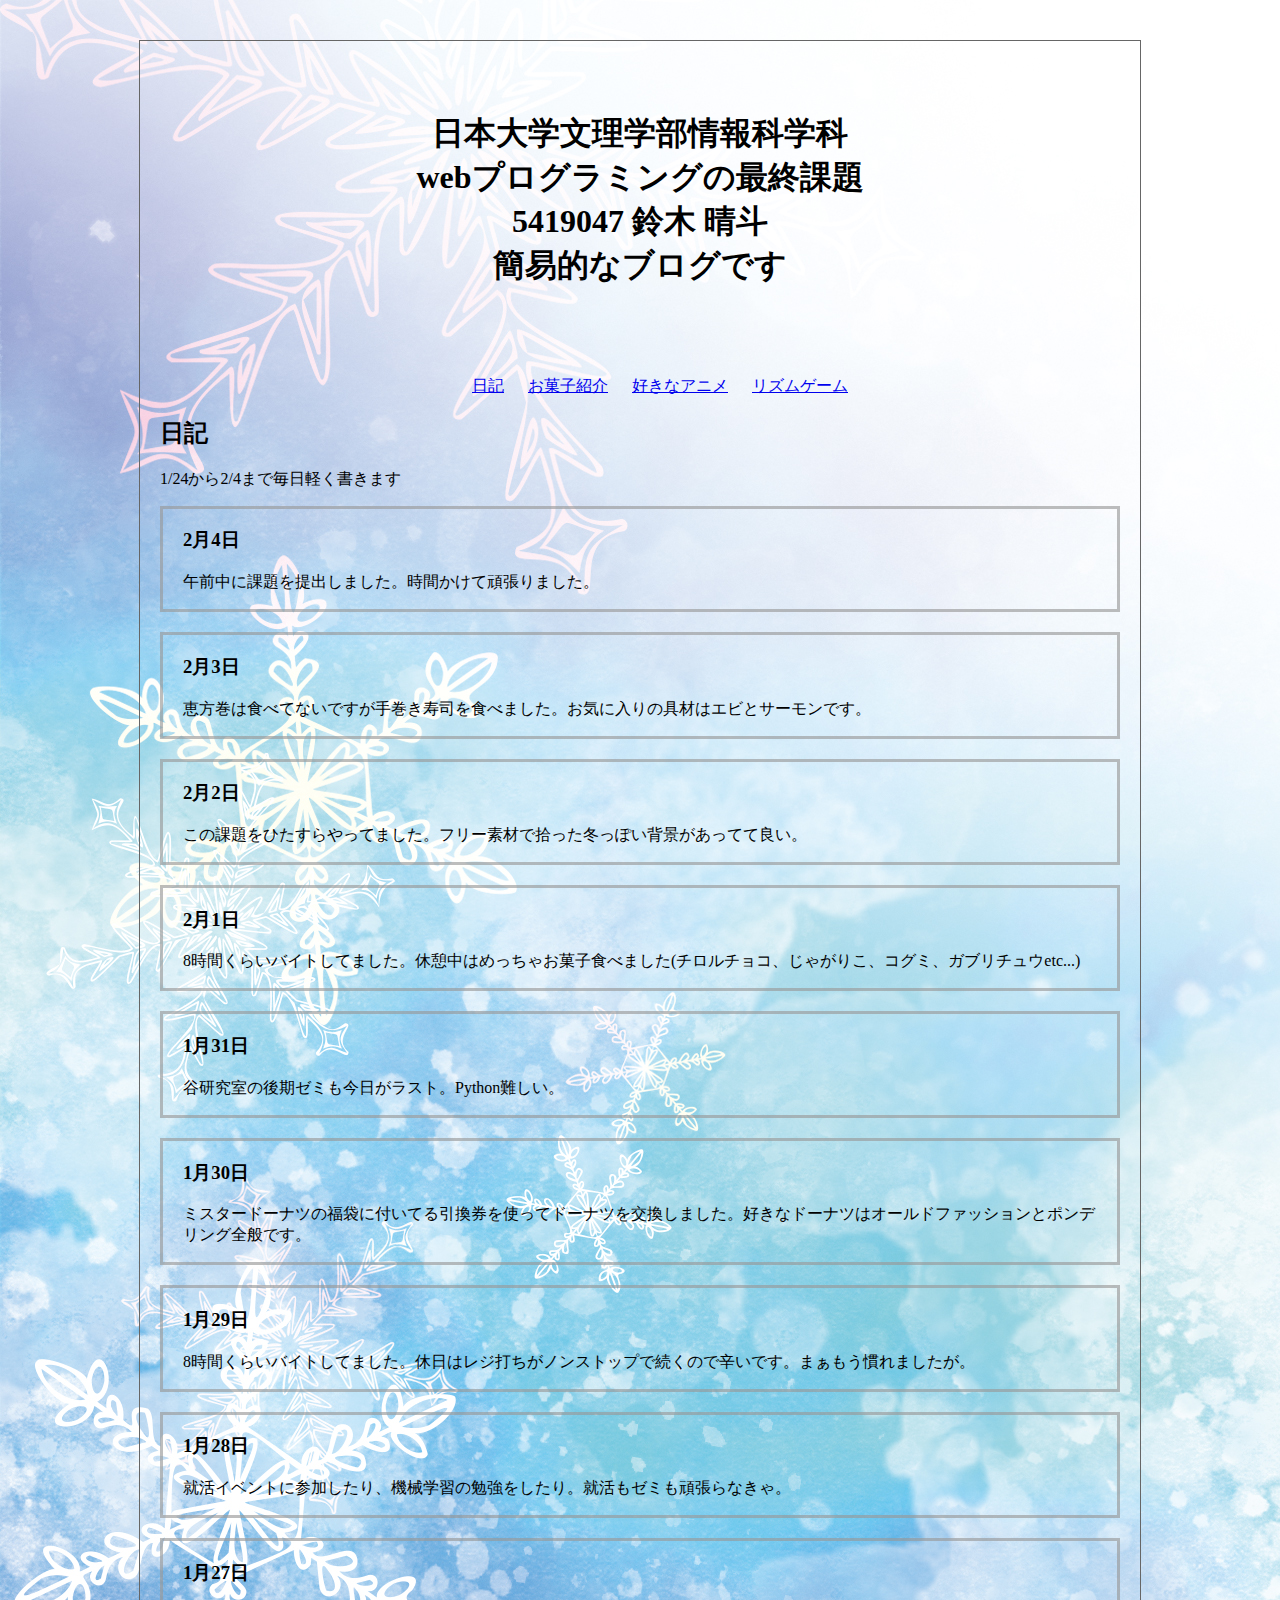
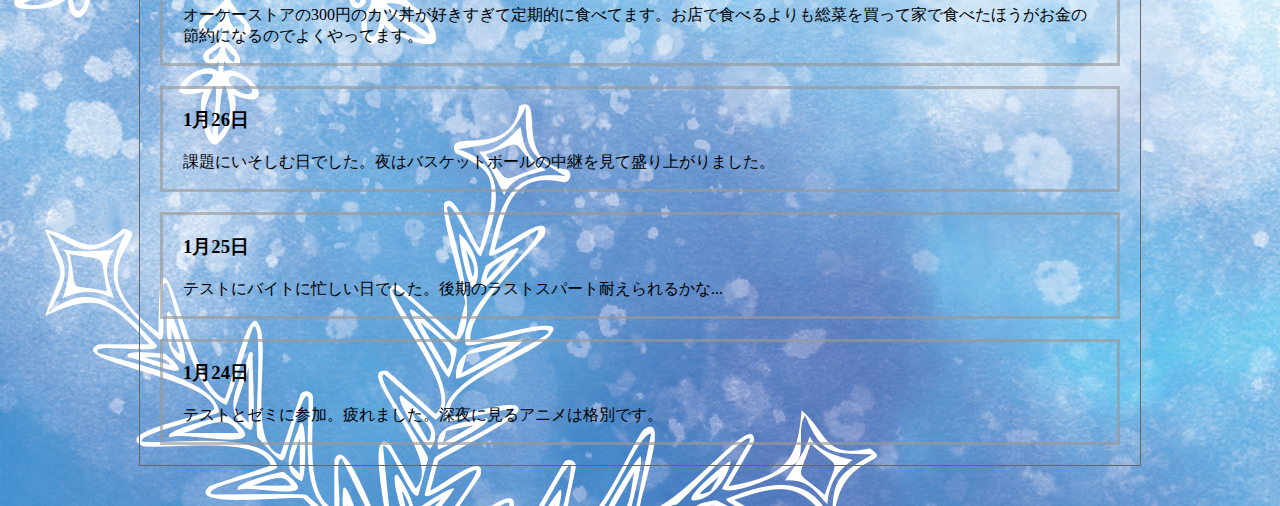
<file: index.html>
<!DOCTYPE html>
<html>
    <head>
        <meta charset="utf-8">
        <title>
            My Blog
        </title>
        <link href="styles/style.css" rel="stylesheet" type="text/css">
        <link href='http://fonts.googleapis.com/css?family=Open+Sans' rel='stylesheet' type='text/css'>
    </head>

<body>
    <div class="pagebody">
    <div class="header">
        <h1>
            日本大学文理学部情報科学科<br>
            webプログラミングの最終課題<br>
            5419047 鈴木 晴斗<br>
            簡易的なブログです
        </h1>
    </div>
            <div class="nav">
            <ul>
                <li><a href="index.html">日記</a></li>
                <li><a href="okasi.html">お菓子紹介</a></li>
                <li><a href="anime.html">好きなアニメ</a></li>
                <li><a href="song.html">リズムゲーム</a></li>
            </ul>
            </div>

            <div class="section">
            <h2>日記</h2>
                <p>1/24から2/4まで毎日軽く書きます</p>

                <div class="article">
                <h3>2月4日</h3>
                    <p>午前中に課題を提出しました。時間かけて頑張りました。</p>
                </div>

                <div class="article">
                <h3>2月3日</h3>
                    <p>恵方巻は食べてないですが手巻き寿司を食べました。お気に入りの具材はエビとサーモンです。</p>
                </div>

                <div class="article">
                <h3>2月2日</h3>
                    <p>この課題をひたすらやってました。フリー素材で拾った冬っぽい背景があってて良い。</p>
                </div>

                <div class="article">
                <h3>2月1日</h3>
                    <p>8時間くらいバイトしてました。休憩中はめっちゃお菓子食べました(チロルチョコ、じゃがりこ、コグミ、ガブリチュウetc...)</p>
                </div>

                <div class="article">
                <h3>1月31日</h3>
                    <p>谷研究室の後期ゼミも今日がラスト。Python難しい。</p>
                </div>

                <div class="article">
                <h3>1月30日</h3>
                    <p>ミスタードーナツの福袋に付いてる引換券を使ってドーナツを交換しました。好きなドーナツはオールドファッションとポンデリング全般です。</p>
                </div>

                <div class="article">
                <h3>1月29日</h3>
                    <p>8時間くらいバイトしてました。休日はレジ打ちがノンストップで続くので辛いです。まぁもう慣れましたが。</p>
                </div>

                <div class="article">
                <h3>1月28日</h3>
                    <p>就活イベントに参加したり、機械学習の勉強をしたり。就活もゼミも頑張らなきゃ。</p>
                </div>

                <div class="article">
                <h3>1月27日</h3>
                    <p>オーケーストアの300円のカツ丼が好きすぎて定期的に食べてます。お店で食べるよりも総菜を買って家で食べたほうがお金の節約になるのでよくやってます。</p>
                </div>
        
                <div class="article">
                <h3>1月26日</h3>
                    <p>課題にいそしむ日でした。夜はバスケットボールの中継を見て盛り上がりました。</p>
                </div>
        
                <div class="article">
                <h3>1月25日</h3>
                    <p>テストにバイトに忙しい日でした。後期のラストスパート耐えられるかな...</p>
                </div>
        
                <div class="article">
                <h3>1月24日</h3>
                    <p>テストとゼミに参加。疲れました。深夜に見るアニメは格別です。</p>
                </div>

            </div>

    </div>
</body>
</html>
</file>
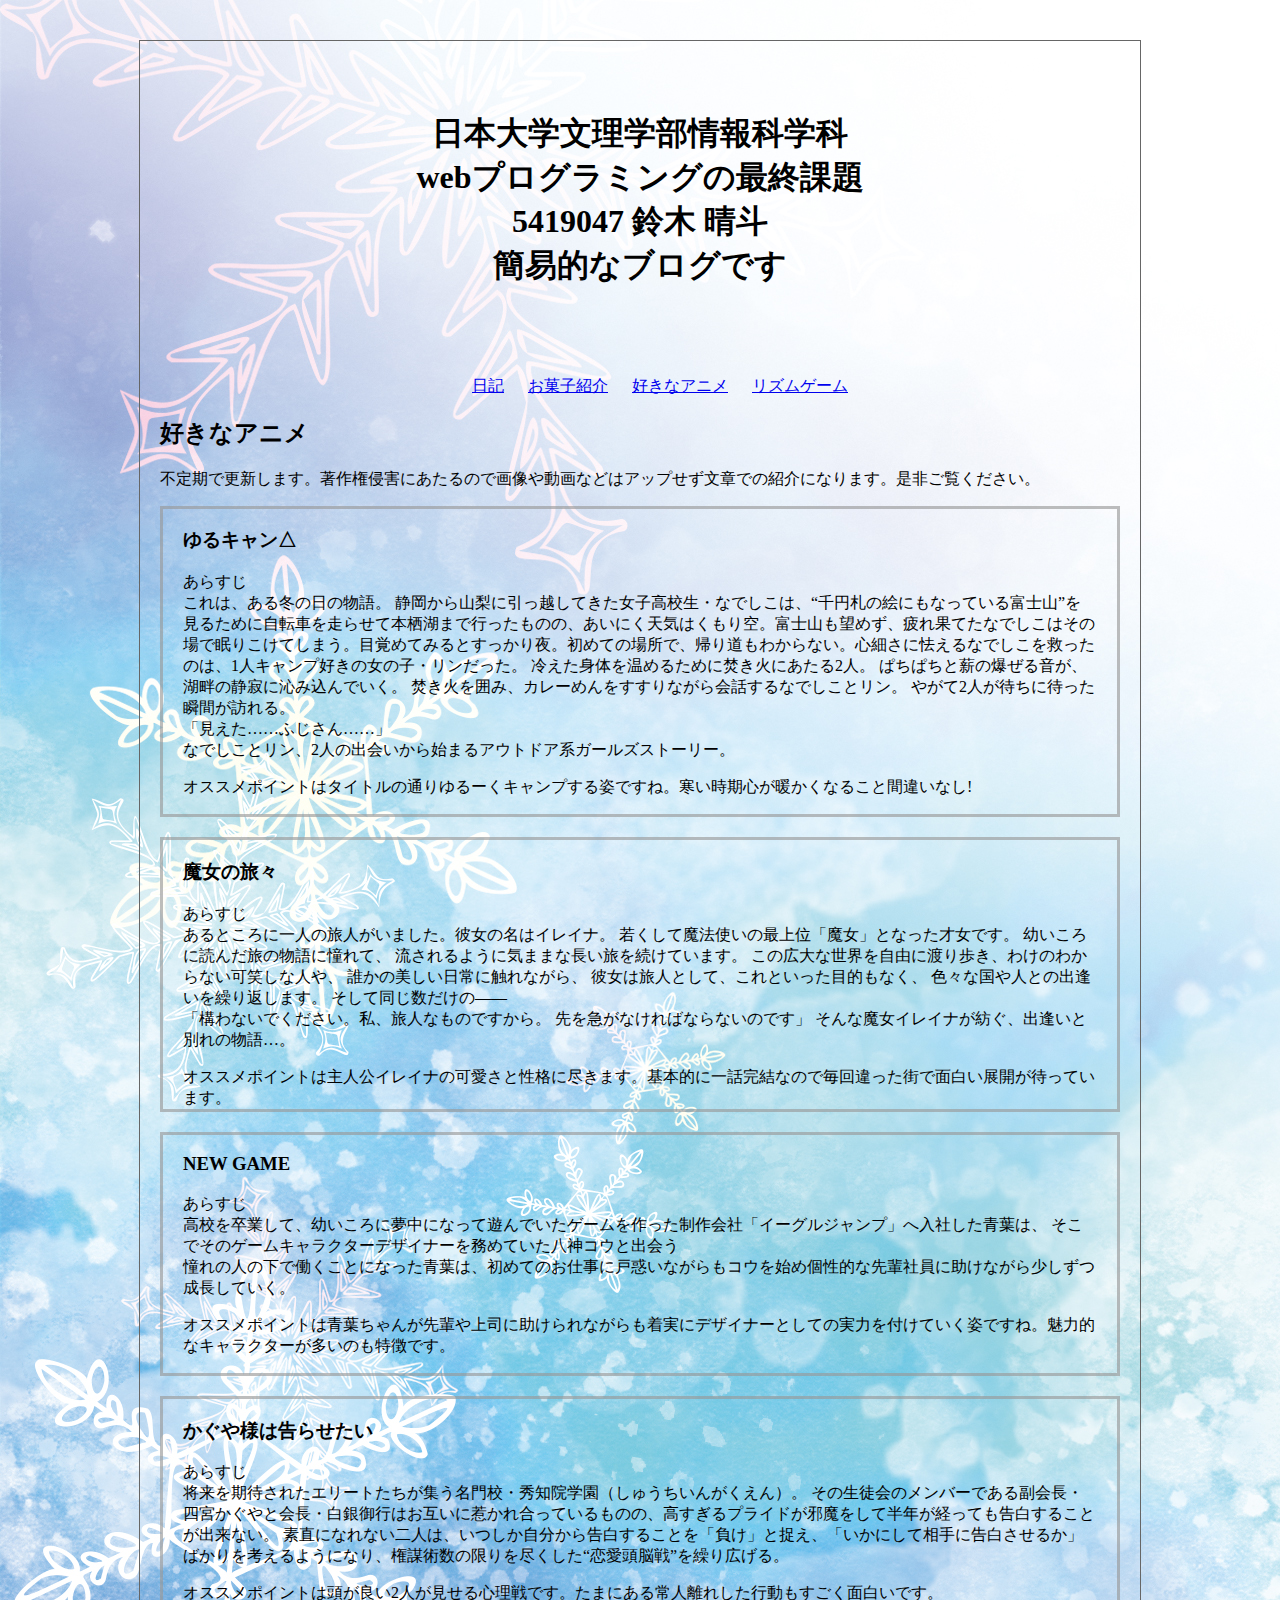
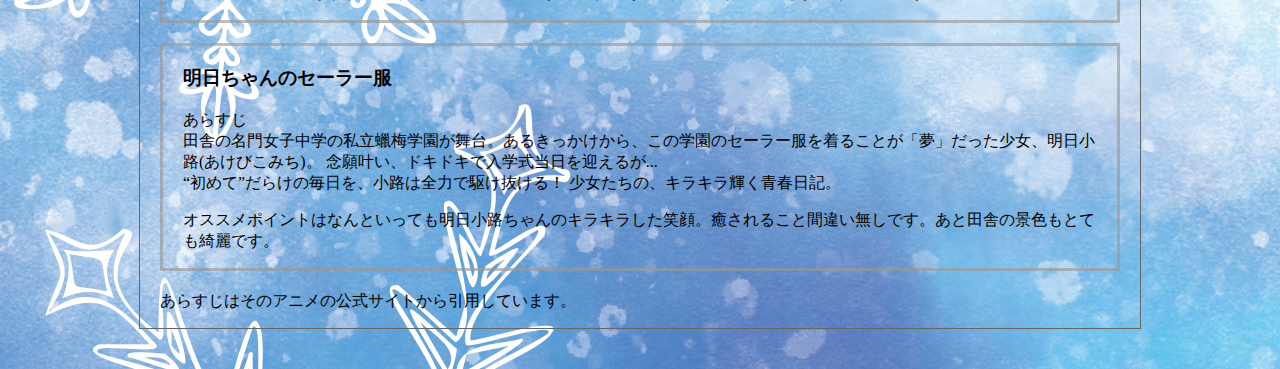
<file: anime.html>
<!DOCTYPE html>
<html>
    <head>
        <meta charset="utf-8">
        <title>
            My Blog
        </title>
        <link href="styles/style.css" rel="stylesheet" type="text/css">
        <link href='http://fonts.googleapis.com/css?family=Open+Sans' rel='stylesheet' type='text/css'>
    </head>

<body>
    <div class="pagebody">
    <div class="header">
        <h1>
            日本大学文理学部情報科学科<br>
            webプログラミングの最終課題<br>
            5419047 鈴木 晴斗<br>
            簡易的なブログです
        </h1>
    </div>
            <div class="nav">
            <ul>
                <li><a href="index.html">日記</a></li>
                <li><a href="okasi.html">お菓子紹介</a></li>
                <li><a href="anime.html">好きなアニメ</a></li>
                <li><a href="song.html">リズムゲーム</a></li>
            </ul>
            </div>

            <div class="section">
            <h2>好きなアニメ</h2>
                <p>不定期で更新します。著作権侵害にあたるので画像や動画などはアップせず文章での紹介になります。是非ご覧ください。</p>
                <div class="article">
                <h3>ゆるキャン△</h3>
                <p>あらすじ<br>
                    これは、ある冬の日の物語。
                    静岡から山梨に引っ越してきた女子高校生・なでしこは、“千円札の絵にもなっている富士山”を見るために自転車を走らせて本栖湖まで行ったものの、あいにく天気はくもり空。富士山も望めず、疲れ果てたなでしこはその場で眠りこけてしまう。目覚めてみるとすっかり夜。初めての場所で、帰り道もわからない。心細さに怯えるなでしこを救ったのは、1人キャンプ好きの女の子・リンだった。
                    冷えた身体を温めるために焚き火にあたる2人。
                    ぱちぱちと薪の爆ぜる音が、湖畔の静寂に沁み込んでいく。
                    焚き火を囲み、カレーめんをすすりながら会話するなでしことリン。
                    やがて2人が待ちに待った瞬間が訪れる。<br>

                    「見えた……ふじさん……」<br>

                    なでしことリン、2人の出会いから始まるアウトドア系ガールズストーリー。</p>
                    <p>オススメポイントはタイトルの通りゆるーくキャンプする姿ですね。寒い時期心が暖かくなること間違いなし!</p>
                </div>

                <div class="article">
                <h3>魔女の旅々</h3>
                <p>あらすじ<br>
                    あるところに一人の旅人がいました。彼女の名はイレイナ。
                    若くして魔法使いの最上位「魔女」となった才女です。
                    幼いころに読んだ旅の物語に憧れて、
                    流されるように気ままな長い旅を続けています。
                    この広大な世界を自由に渡り歩き、わけのわからない可笑しな人や、
                    誰かの美しい日常に触れながら、
                    彼女は旅人として、これといった目的もなく、
                    色々な国や人との出逢いを繰り返します。
                    そして同じ数だけの——<br>

                    「構わないでください。私、旅人なものですから。
                    先を急がなければならないのです」
                    そんな魔女イレイナが紡ぐ、出逢いと別れの物語…。</p>
                    <p>
                </p>オススメポイントは主人公イレイナの可愛さと性格に尽きます。基本的に一話完結なので毎回違った街で面白い展開が待っています。
                </div>

                <div class="article">
                <h3>NEW GAME</h3>
                <p>あらすじ<br>
                    高校を卒業して、幼いころに夢中になって遊んでいたゲームを作った制作会社「イーグルジャンプ」へ入社した青葉は、
                    そこでそのゲームキャラクターデザイナーを務めていた八神コウと出会う<br>
                    憧れの人の下で働くことになった青葉は、初めてのお仕事に戸惑いながらもコウを始め個性的な先輩社員に助けながら少しずつ成長していく。</p>
                        <p>オススメポイントは青葉ちゃんが先輩や上司に助けられながらも着実にデザイナーとしての実力を付けていく姿ですね。魅力的なキャラクターが多いのも特徴です。
                </p>
                </div>

                <div class="article">
                <h3>かぐや様は告らせたい</h3>
                <p>あらすじ<br>
                    将来を期待されたエリートたちが集う名門校・秀知院学園（しゅうちいんがくえん）。
                    その生徒会のメンバーである副会長・四宮かぐやと会長・白銀御行はお互いに惹かれ合っているものの、高すぎるプライドが邪魔をして半年が経っても告白することが出来ない。
                    素直になれない二人は、いつしか自分から告白することを「負け」と捉え、「いかにして相手に告白させるか」ばかりを考えるようになり、権謀術数の限りを尽くした“恋愛頭脳戦”を繰り広げる。</p>
                    <p>オススメポイントは頭が良い2人が見せる心理戦です。たまにある常人離れした行動もすごく面白いです。
                </p>
                    
                </div>

                <div class="article">
                    <h3>明日ちゃんのセーラー服</h3>
                    <p>あらすじ<br>
                        田舎の名門女子中学の私立蠟梅学園が舞台。あるきっかけから、この学園のセーラー服を着ることが「夢」だった少女、明日小路(あけびこみち)。
                        念願叶い、ドキドキで入学式当日を迎えるが...<br>
                        “初めて”だらけの毎日を、小路は全力で駆け抜ける！
                        少女たちの、キラキラ輝く青春日記。</p>
                        <p>オススメポイントはなんといっても明日小路ちゃんのキラキラした笑顔。癒されること間違い無しです。あと田舎の景色もとても綺麗です。</p>
                </div>

                <p>あらすじはそのアニメの公式サイトから引用しています。</p>
            </div>

    </div>
</body>
</html>
</file>
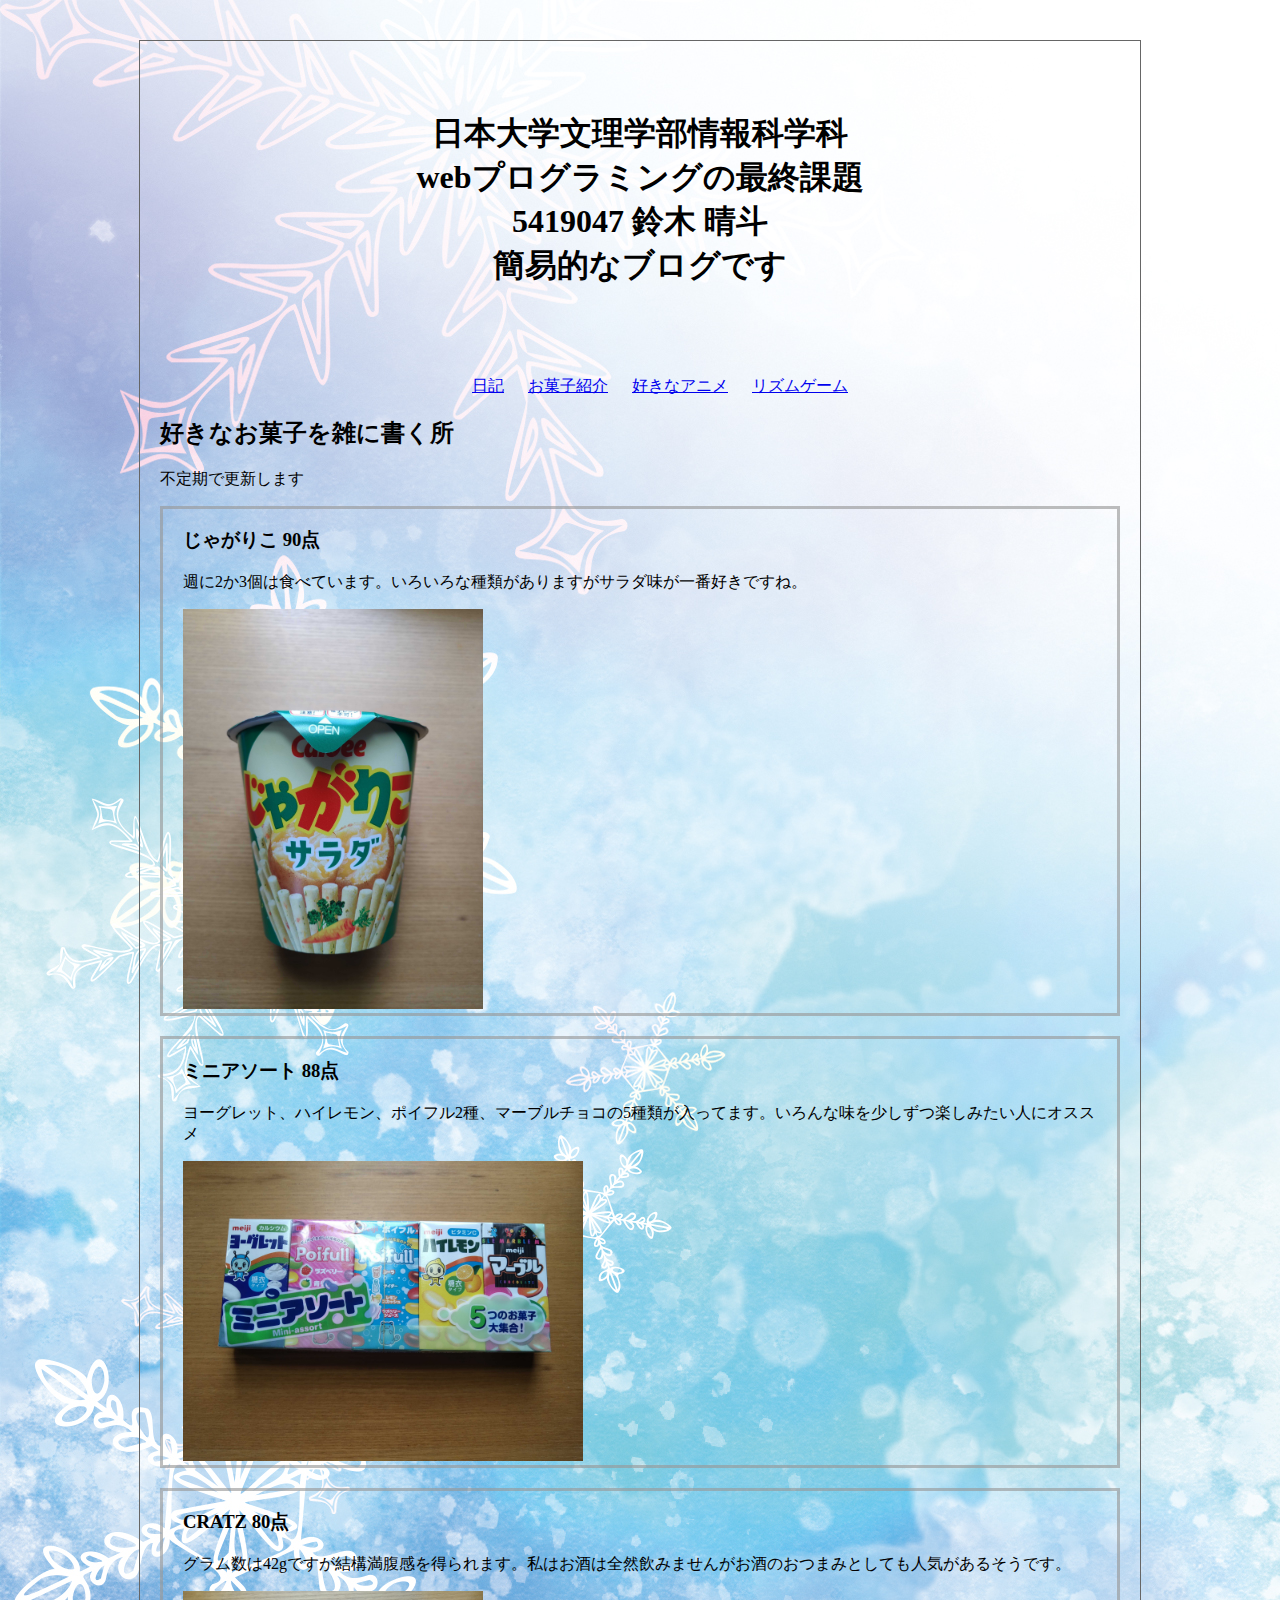
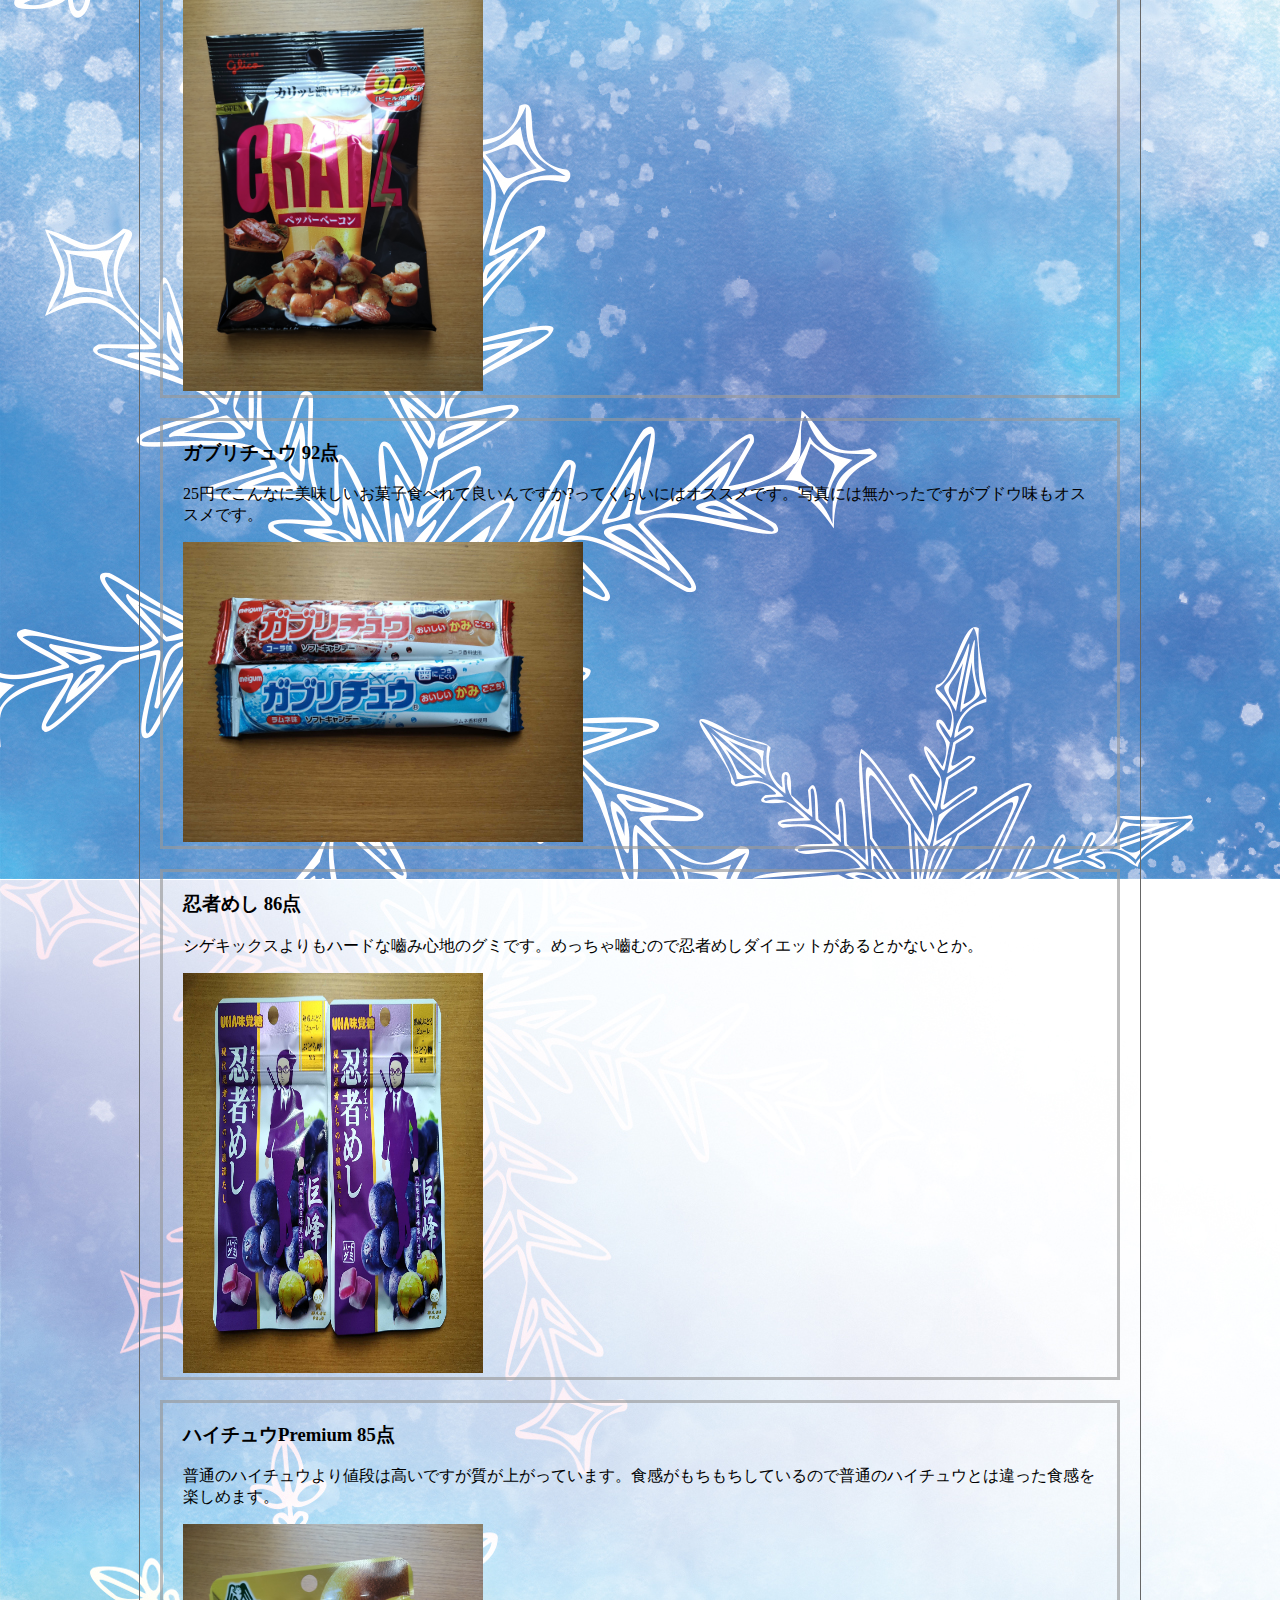
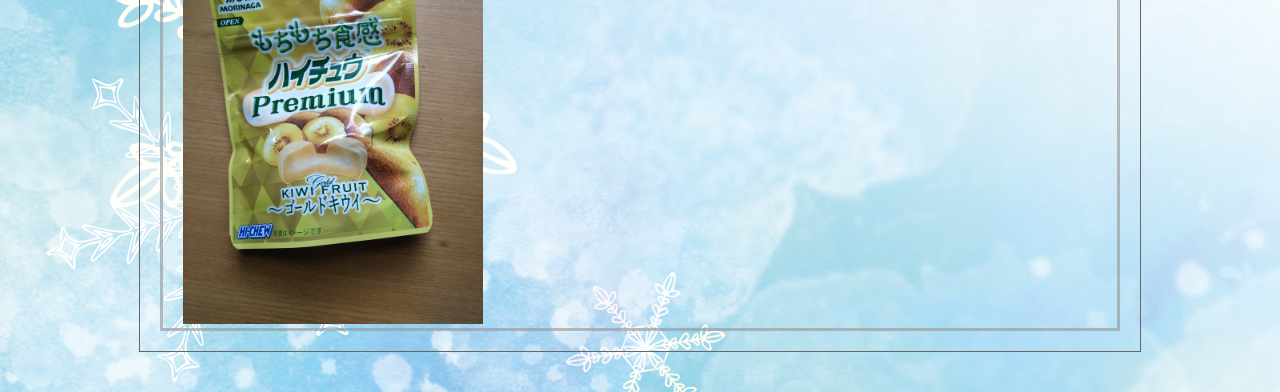
<file: okasi.html>
<!DOCTYPE html>
<html>
    <head>
        <meta charset="utf-8">
        <title>
            My Blog
        </title>
        <link href="styles/style.css" rel="stylesheet" type="text/css">
        <link href='http://fonts.googleapis.com/css?family=Open+Sans' rel='stylesheet' type='text/css'>
    </head>

<body>
    <div class="pagebody">
    <div class="header">
        <h1>
            日本大学文理学部情報科学科<br>
            webプログラミングの最終課題<br>
            5419047 鈴木 晴斗<br>
            簡易的なブログです
        </h1>
    </div>
            <div class="nav">
            <ul>
                <li><a href="index.html">日記</a></li>
                <li><a href="okasi.html">お菓子紹介</a></li>
                <li><a href="anime.html">好きなアニメ</a></li>
                <li><a href="song.html">リズムゲーム</a></li>
            </ul>
            </div>

            <div class="section">
            <h2>好きなお菓子を雑に書く所</h2>
                <p>不定期で更新します</p>

                <div class="article">
                <h3>じゃがりこ 90点</h3>
                    <p>週に2か3個は食べています。いろいろな種類がありますがサラダ味が一番好きですね。</p>
                    <img src="image/zyagariko.jpg" width="300px" height="400px">
                </div>

                <div class="article">
                    <h3>ミニアソート 88点</h3>
                    <p>ヨーグレット、ハイレモン、ポイフル2種、マーブルチョコの5種類が入ってます。いろんな味を少しずつ楽しみたい人にオススメ</p>
                    <img src="image/miniasort.jpg" width="400px" height="300px">    
                </div>

                <div class="article">
                    <h3>CRATZ 80点</h3>
                    <p>グラム数は42gですが結構満腹感を得られます。私はお酒は全然飲みませんがお酒のおつまみとしても人気があるそうです。</p>
                    <img src="image/cratz.jpg" width="300px" height="400px">
                </div>

                <div class="article">
                    <h3>ガブリチュウ 92点</h3>
                    <p>25円でこんなに美味しいお菓子食べれて良いんですか?ってくらいにはオススメです。写真には無かったですがブドウ味もオススメです。</p>
                    <img src="image/gaburityu.jpg" width="400px" height="300px">    
                </div>

                <div class="article">
                    <h3>忍者めし 86点</h3>
                    <p>シゲキックスよりもハードな嚙み心地のグミです。めっちゃ嚙むので忍者めしダイエットがあるとかないとか。</p>
                    <img src="image/ninzyameshi.jpg" width="300px" height="400px">
                </div>

                <div class="article">
                    <h3>ハイチュウPremium 85点</h3>
                    <p>普通のハイチュウより値段は高いですが質が上がっています。食感がもちもちしているので普通のハイチュウとは違った食感を楽しめます。</p>
                    <img src="image/haityu.jpg" width="300px" height="400px">
                </div>
            </div>

    </div>
</body>
</html>
</file>
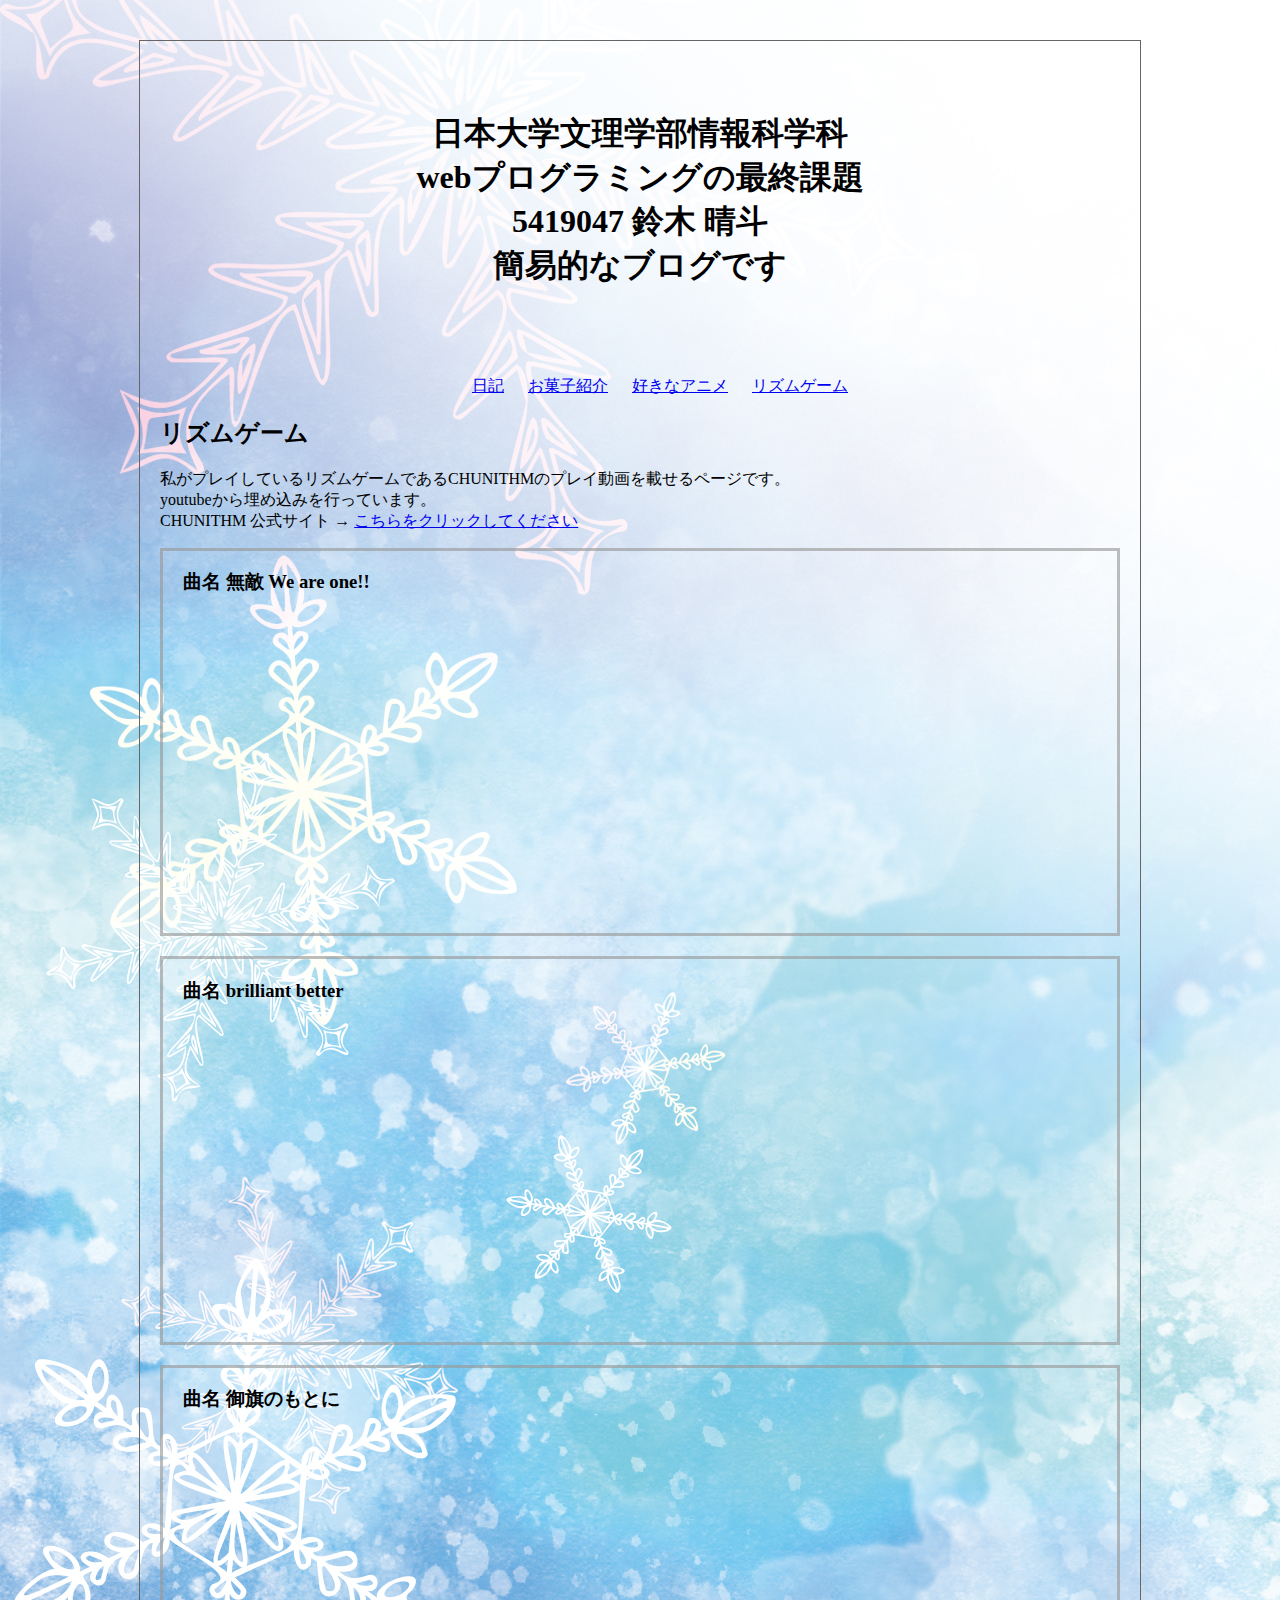
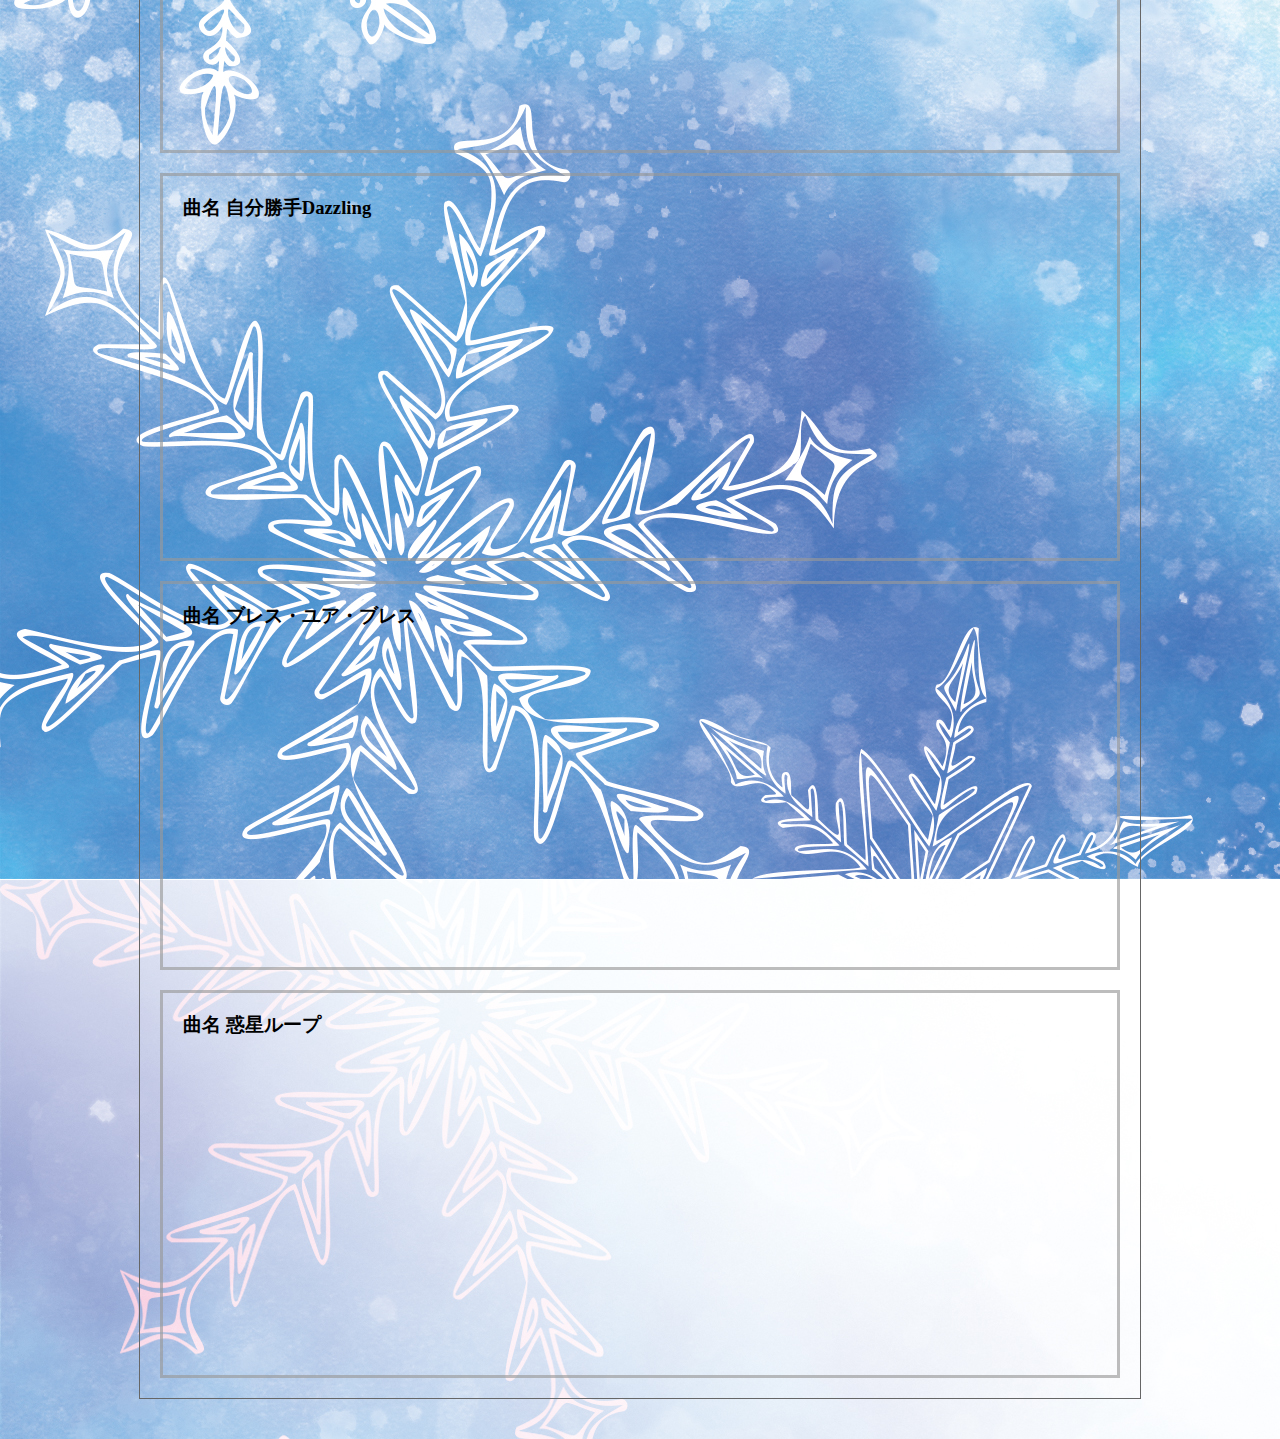
<file: song.html>
<!DOCTYPE html>
<html>
    <head>
        <meta charset="utf-8">
        <title>
            My Blog
        </title>
        <link href="styles/style.css" rel="stylesheet" type="text/css">
        <link href='http://fonts.googleapis.com/css?family=Open+Sans' rel='stylesheet' type='text/css'>
    </head>

<body>
    <div class="pagebody">
    <div class="header">
        <h1>
            日本大学文理学部情報科学科<br>
            webプログラミングの最終課題<br>
            5419047 鈴木 晴斗<br>
            簡易的なブログです
        </h1>
    </div>
            <div class="nav">
            <ul>
                <li><a href="index.html">日記</a></li>
                <li><a href="okasi.html">お菓子紹介</a></li>
                <li><a href="anime.html">好きなアニメ</a></li>
                <li><a href="song.html">リズムゲーム</a></li>
            </ul>
            </div>

            <div class="section">
            <h2>リズムゲーム</h2>
                <p>私がプレイしているリズムゲームであるCHUNITHMのプレイ動画を載せるページです。<br>
                youtubeから埋め込みを行っています。<br>
                CHUNITHM 公式サイト → <a href="https://chunithm.sega.jp">こちらをクリックしてください</a></p>

                <div class="article">
                    <h3>曲名 無敵 We are one!!</h3>
                    <iframe width="560" height="315" src="https://www.youtube.com/embed/sSkQfPszOTA" title="YouTube video player" frameborder="0" allow="accelerometer; autoplay; clipboard-write; encrypted-media; gyroscope; picture-in-picture" allowfullscreen></iframe>
                    </div>

                <div class="article">
                    <h3>曲名 brilliant better</h3>
                    <iframe width="560" height="315" src="https://www.youtube.com/embed/JQVVF0fljBA" title="YouTube video player" frameborder="0" allow="accelerometer; autoplay; clipboard-write; encrypted-media; gyroscope; picture-in-picture" allowfullscreen></iframe>
                    </div>

                <div class="article">
                    <h3>曲名 御旗のもとに</h3>
                    <iframe width="560" height="315" src="https://www.youtube.com/embed/9XfIZjEGGfk" title="YouTube video player" frameborder="0" allow="accelerometer; autoplay; clipboard-write; encrypted-media; gyroscope; picture-in-picture" allowfullscreen></iframe>
                    </div>

                <div class="article">
                    <h3>曲名 自分勝手Dazzling</h3>
                    <iframe width="560" height="315" src="https://www.youtube.com/embed/A3818i3giYo" title="YouTube video player" frameborder="0" allow="accelerometer; autoplay; clipboard-write; encrypted-media; gyroscope; picture-in-picture" allowfullscreen></iframe>
                    </div>

                <div class="article">
                    <h3>曲名 ブレス・ユア・ブレス</h3>
                    <iframe width="560" height="315" src="https://www.youtube.com/embed/kks-bTw-vVo" title="YouTube video player" frameborder="0" allow="accelerometer; autoplay; clipboard-write; encrypted-media; gyroscope; picture-in-picture" allowfullscreen></iframe>
                    </div>

                <div class="article">
                <h3>曲名 惑星ループ</h3>
                <iframe width="560" height="315" src="https://www.youtube.com/embed/13ZvorAKj6Y" title="YouTube video player" frameborder="0" allow="accelerometer; autoplay; clipboard-write; encrypted-media; gyroscope; picture-in-picture" allowfullscreen></iframe>
                </div>

                
            </div>

    </div>
</body>
</html>
</file>
<file: styles/style.css>
@charset "utf-8";

body {
margin:0;
padding:0;
background-image:url("../image/background.jpg");
}

div.pagebody {
width: 1000px;
margin: 40px auto;
border: solid 1px #666666;
}

div.header {
    text-align: center;
    padding:50px;
    }
    
    div.nav { text-align: center;}
    
    div.nav ul li {
    display: inline-block;
    margin: 0 10px;
    }
    
    div.section { padding: 0 20px 0 20px;}
    
    div.article {
    border: solid 3px #999999a4;
    padding: 0 20px;
    margin-bottom: 20px;
    }
</file>
